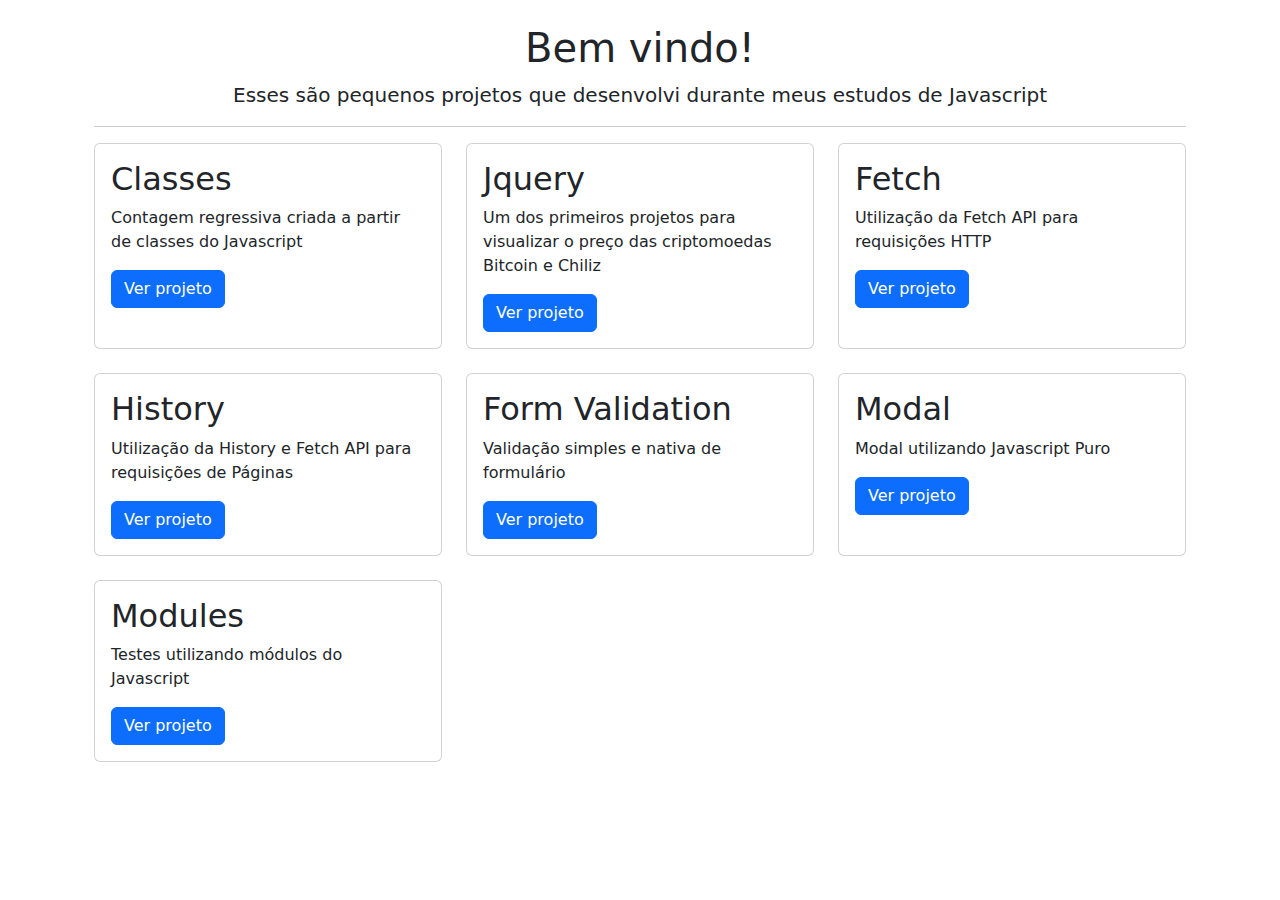
<file: index.html>
<!doctype html>
<html lang="pt-BR">

<head>
    <meta charset="utf-8">
    <meta name="viewport" content="width=device-width, initial-scale=1">
    <title>Estudo Javascript</title>
    <link href="https://cdn.jsdelivr.net/npm/bootstrap@5.3.3/dist/css/bootstrap.min.css" rel="stylesheet"
        integrity="sha384-QWTKZyjpPEjISv5WaRU9OFeRpok6YctnYmDr5pNlyT2bRjXh0JMhjY6hW+ALEwIH" crossorigin="anonymous">
</head>

<body>
    
    <div class="container p-4">
        <h1 class="text-center">Bem vindo!</h1>
        <p class="text-center lead">Esses são pequenos projetos que desenvolvi durante meus estudos de Javascript</p>
        <hr />
        <div id="projects" class="row"></div>
    </div>
    <script src="https://cdn.jsdelivr.net/npm/bootstrap@5.3.3/dist/js/bootstrap.bundle.min.js"
        integrity="sha384-YvpcrYf0tY3lHB60NNkmXc5s9fDVZLESaAA55NDzOxhy9GkcIdslK1eN7N6jIeHz"
        crossorigin="anonymous"></script>
        <script src="index.js"></script>
</body>

</html>
</file>
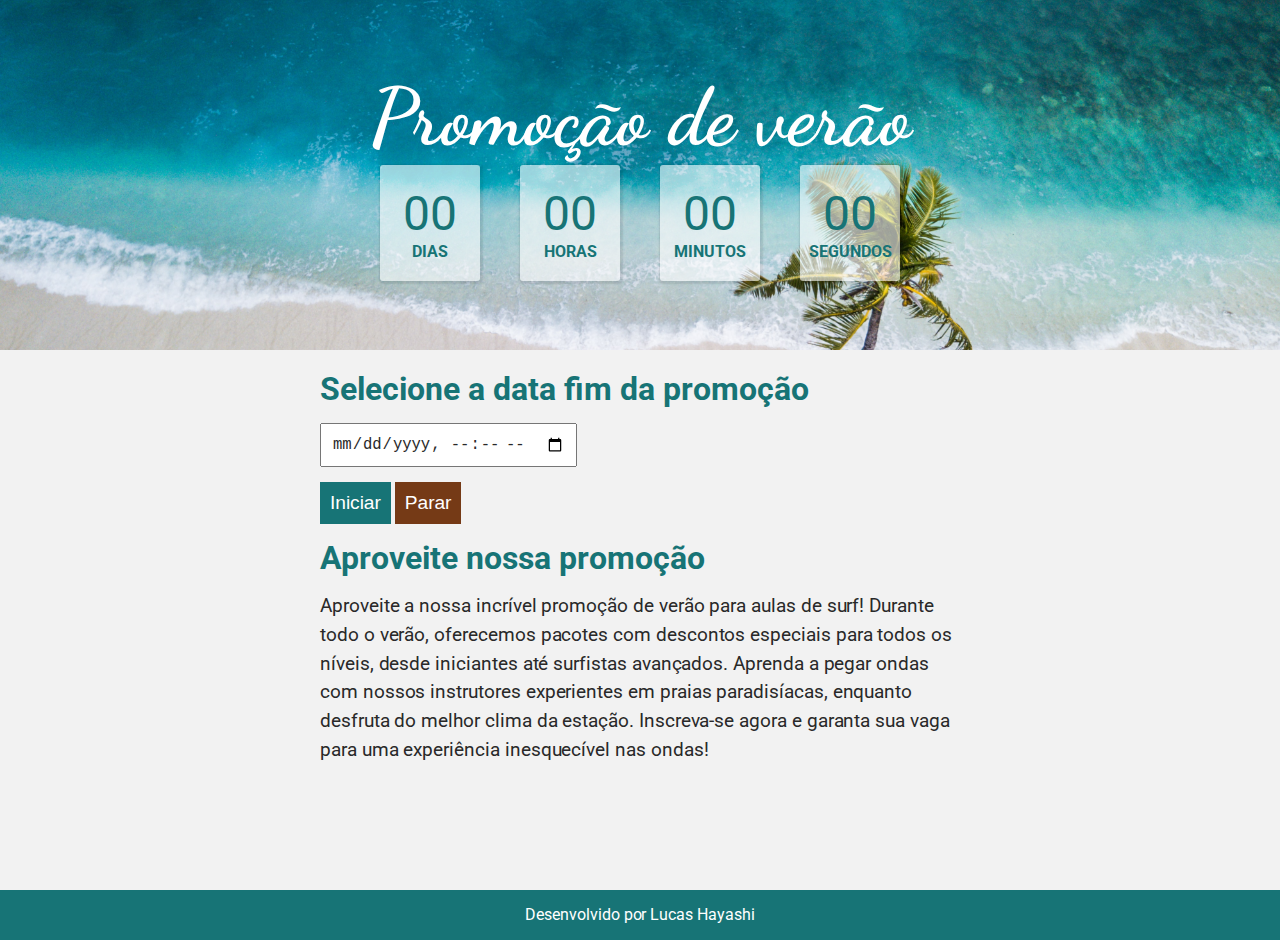
<file: classes/index.html>
<!DOCTYPE html>
<html lang="pt-br">

<head>
    <meta charset="UTF-8">
    <meta http-equiv="X-UA-Compatible" content="IE=edge">
    <meta name="viewport" content="width=device-width, initial-scale=1.0">
    <title>Countdown</title>
    <link rel="stylesheet" href="css/style.css">
    <link rel="preconnect" href="https://fonts.googleapis.com">
    <link rel="preconnect" href="https://fonts.googleapis.com">
    <link rel="preconnect" href="https://fonts.googleapis.com">
    <link rel="preconnect" href="https://fonts.gstatic.com" crossorigin>
    <link href="https://fonts.googleapis.com/css2?family=Dancing+Script:wght@400;700&display=swap" rel="stylesheet">
    <link href="https://fonts.googleapis.com/css2?family=Roboto:wght@100;300;400;700&display=swap" rel="stylesheet">
</head>

<body>
    <div class="sale-container">
        <div class="sale-title">
            <h1>Promoção de verão</h1>
        </div>
        <div class="countdown">
            <div class="timer">
                <span class="dias">00</span>
                <small>Dias</small>
            </div>
            <div class="timer">
                <span class="horas">00</span>
                <small>Horas</small>
            </div>
            <div class="timer">
                <span class="minutos">00</span>
                <small>Minutos</small>
            </div>
            <div class="timer">
                <span class="segundos">00</span>
                <small>Segundos</small>
            </div>
        </div>
    </div>
    <div class="main-container">
        <div class="data_fim">
            <h2>Selecione a data fim da promoção</h2>
            <input type="datetime-local" name="data_fim" id="data_fim">
            <div class="actions">
                <button type="button" class="btn btn-iniciar" id="btnIniciar">Iniciar</button>
                <button type="button" class="btn btn-parar" id="btnParar">Parar</button>
            </div>
        </div>
        <h2>Aproveite nossa promoção</h2>
        <p>Aproveite a nossa incrível promoção de verão para aulas de surf! Durante todo o verão, oferecemos pacotes com
            descontos especiais para todos os níveis, desde iniciantes até surfistas avançados. Aprenda a pegar ondas
            com nossos instrutores experientes em praias paradisíacas, enquanto desfruta do melhor clima da estação.
            Inscreva-se agora e garanta sua vaga para uma experiência inesquecível nas ondas!</p>
    </div>
    <div class="footer">
        <p>Desenvolvido por Lucas Hayashi</p>
    </div>
    <script type="module" src="js/script.js"></script>
</body>

</html>
</file>
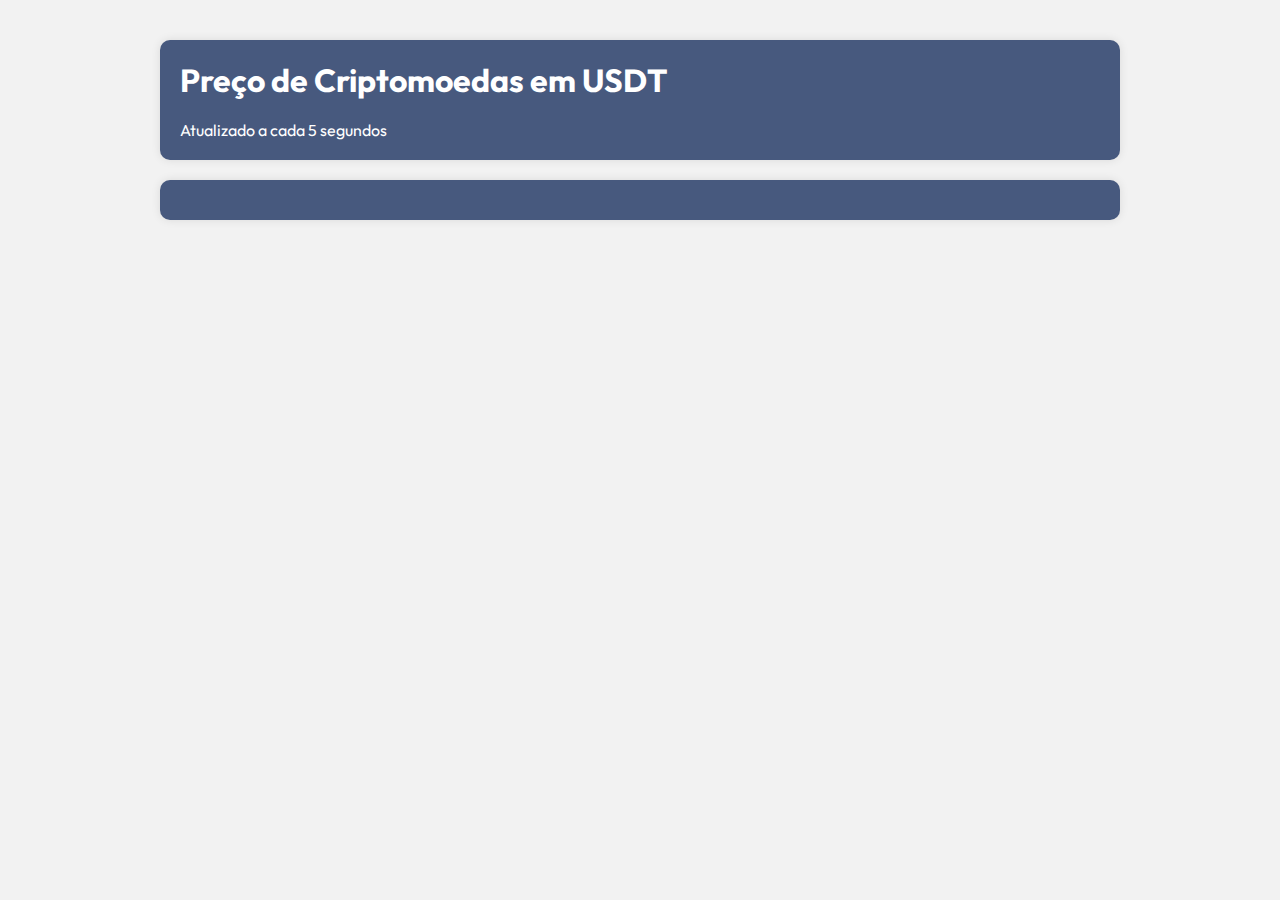
<file: cripto/index.html>
<!DOCTYPE html>
<html lang="pt-br">

<head>
    <meta charset="UTF-8">
    <meta http-equiv="X-UA-Compatible" content="IE=edge">
    <meta name="viewport" content="width=device-width, initial-scale=1.0">
    <title>Criptomoedas - Preço</title>
    <link rel="stylesheet" href="css/style.css">
    <link rel="preconnect" href="https://fonts.googleapis.com">
    <link rel="preconnect" href="https://fonts.gstatic.com" crossorigin>
    <link href="https://fonts.googleapis.com/css2?family=Outfit:wght@400;500;700&display=swap" rel="stylesheet">
</head>

<body>
    <div class="container">
        <div class="ticker-info">
            <h1>Preço de Criptomoedas em USDT</h1>
            <p>Atualizado a cada 5 segundos</p>
        </div>
        <div class="ticker-container"></div>
    </div>
</body>

<script src="js/jquery-3.6.0.min.js"></script>
<script>
    const tickerContainer = $(".ticker-container");
    const tickers = ["CHZUSDT", "BTCUSDT", "ETHUSDT", "SOLUSDT", "XRPUSDT", "DOGEUSDT", "GRTUSDT", "TIAUSDT"];
    const tickerImages = {
        CHZUSDT: "chiliz.svg",
        BTCUSDT: "bitcoin.svg",
        ETHUSDT: "ethereum.svg",
        SOLUSDT: "solana.svg",
        XRPUSDT: "xrp.svg",
        DOGEUSDT: "doge.svg",
        GRTUSDT: "grt.svg",
        TIAUSDT: "tia.svg"
    };

    function loadPrices() {
        $.ajax({
            url: `https://api.binance.com/api/v3/ticker/price?symbols=${encodeURIComponent(JSON.stringify(tickers))}`,
            dataType: 'json',
            success: (data) => {
                if (data) {
                    const tickerHtml = data.map(({ symbol, price }) => `
                        <div class="ticker">
                            <h3>${symbol}</h3>
                            <div class="ticker-image">
                                <img src="img/${tickerImages[symbol]}" alt="${symbol}">
                            </div>
                            <span class="ticker-price" id="${symbol}">${Number(price).toFixed(3)}</span>
                        </div>
                    `).join('');

                    tickerContainer.html(tickerHtml);
                }
            }
        });
    }

    function startInterval() {
        loadPrices();
        setInterval(loadPrices, 5000);
    }

    $(document).ready(() => {
        startInterval();
    });
</script>

</html>
</file>
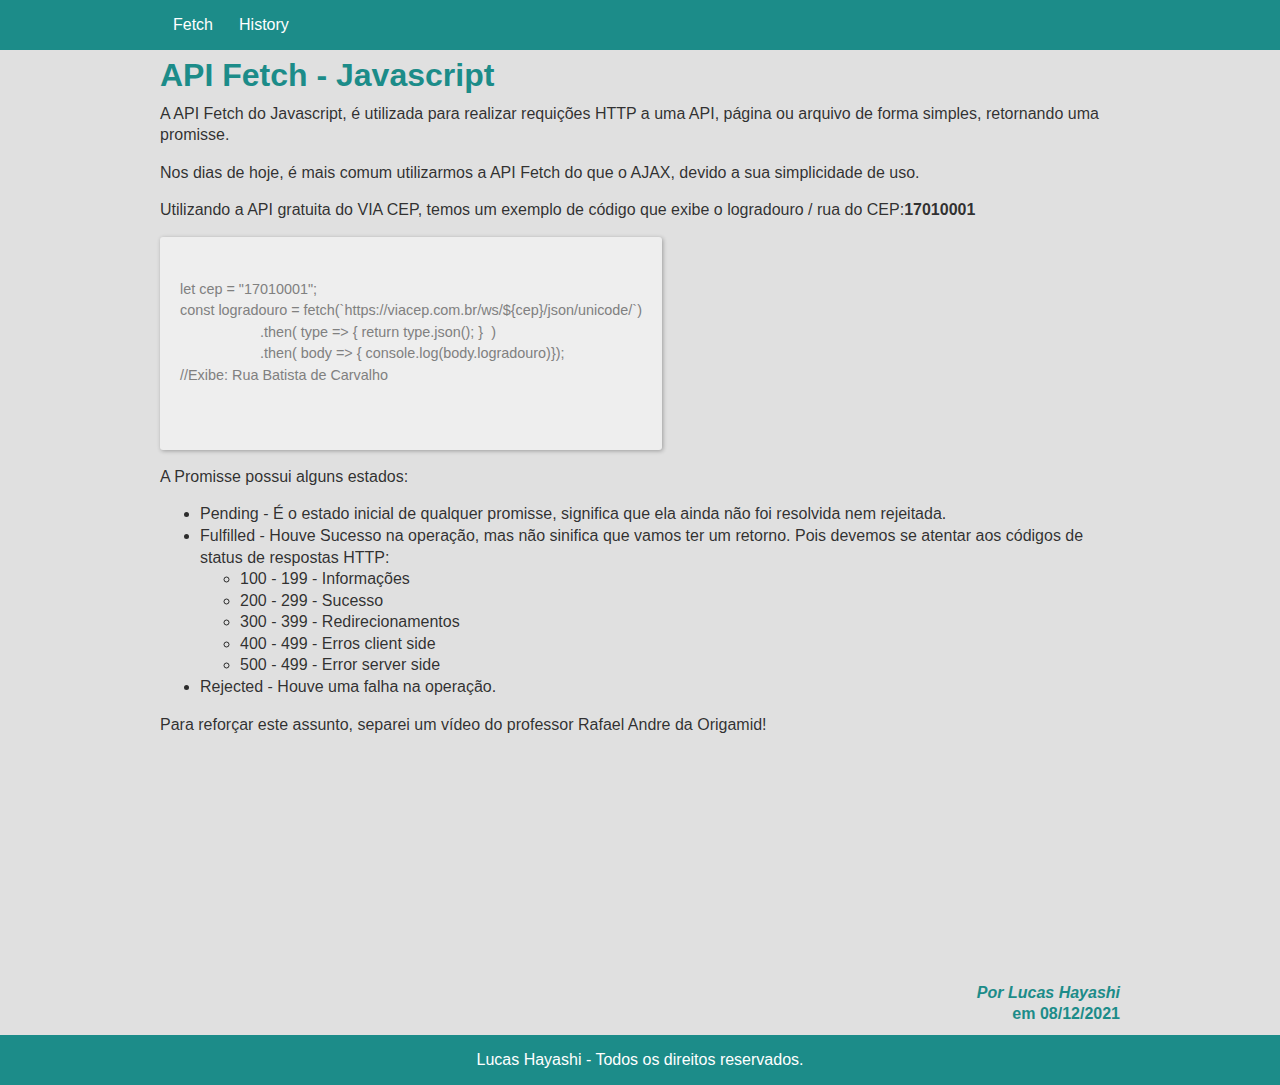
<file: fetch-pages/index.html>
<!DOCTYPE html>
<html lang="pt-br">
<head>
    <meta charset="UTF-8">
    <meta http-equiv="X-UA-Compatible" content="IE=edge">
    <meta name="viewport" content="width=device-width, initial-scale=1.0">
    <title>Fetch - Javascript</title>
    <link rel="stylesheet" href="css/style.css">
</head>
<body>
    <header>
        <nav class="menu">
            <ul>
                <li><a href="index.html">Fetch</a></li>
                <li><a href="history.html">History</a></li>
            </ul>
        </nav>
    </header>
    <div class="container">
        <section>
            <H1>API Fetch - Javascript</H1>
            <p>A API Fetch do Javascript, é utilizada para realizar requições HTTP a uma API, página ou arquivo de forma simples, retornando uma promisse.</p>
            <p>Nos dias de hoje, é mais comum utilizarmos a API Fetch do que o AJAX, devido a sua simplicidade de uso.</p>
            <p>Utilizando a API gratuita do VIA CEP, temos um exemplo de código que exibe o logradouro / rua do CEP:<b>17010001</b></p>
            <pre>
                <code>
let cep = "17010001";
const logradouro = fetch(`https://viacep.com.br/ws/${cep}/json/unicode/`)
                    .then( type => { return type.json(); }  )
                    .then( body => { console.log(body.logradouro)});
//Exibe: Rua Batista de Carvalho
                </code>
            </pre>
            <p>A <code>Promisse</code> possui alguns estados:</p>
            <ul>
                <li>Pending - É o estado inicial de qualquer promisse, significa que ela ainda não foi resolvida nem rejeitada.</li>
                <li>Fulfilled  - Houve Sucesso na operação, mas não sinifica que vamos ter um retorno. Pois devemos se atentar aos códigos de status de respostas HTTP:
                    <ul>
                        <li>100 - 199 - Informações</li>
                        <li>200 - 299 - Sucesso</li>
                        <li>300 - 399 - Redirecionamentos</li>
                        <li>400 - 499 - Erros client side</li>
                        <li>500 - 499 - Error server side</li>
                    </ul>
                </li>
                <li>Rejected - Houve uma falha na operação.</li>
            </ul>
            <p>Para reforçar este assunto, separei um vídeo do professor Rafael Andre da Origamid!</p>
            <iframe width="400" height="225" src="https://www.youtube.com/embed/fhIDgAfuJZ8" title="YouTube video player" frameborder="0" allow="accelerometer; autoplay; clipboard-write; encrypted-media; gyroscope; picture-in-picture" allowfullscreen></iframe>
            <div class="post-info">
                <address class="author">Por <a rel="author">Lucas Hayashi</a></address> 
                <time pubdate datetime="2021-12-08" title="December 08wed, 2021">em 08/12/2021</time>
            </div>
        </section>
    </div>
    <footer>
        <p>Lucas Hayashi - Todos os direitos reservados.</p>
    </footer>
    <script src="js/script.js"></script>
</body>
</html>
</file>
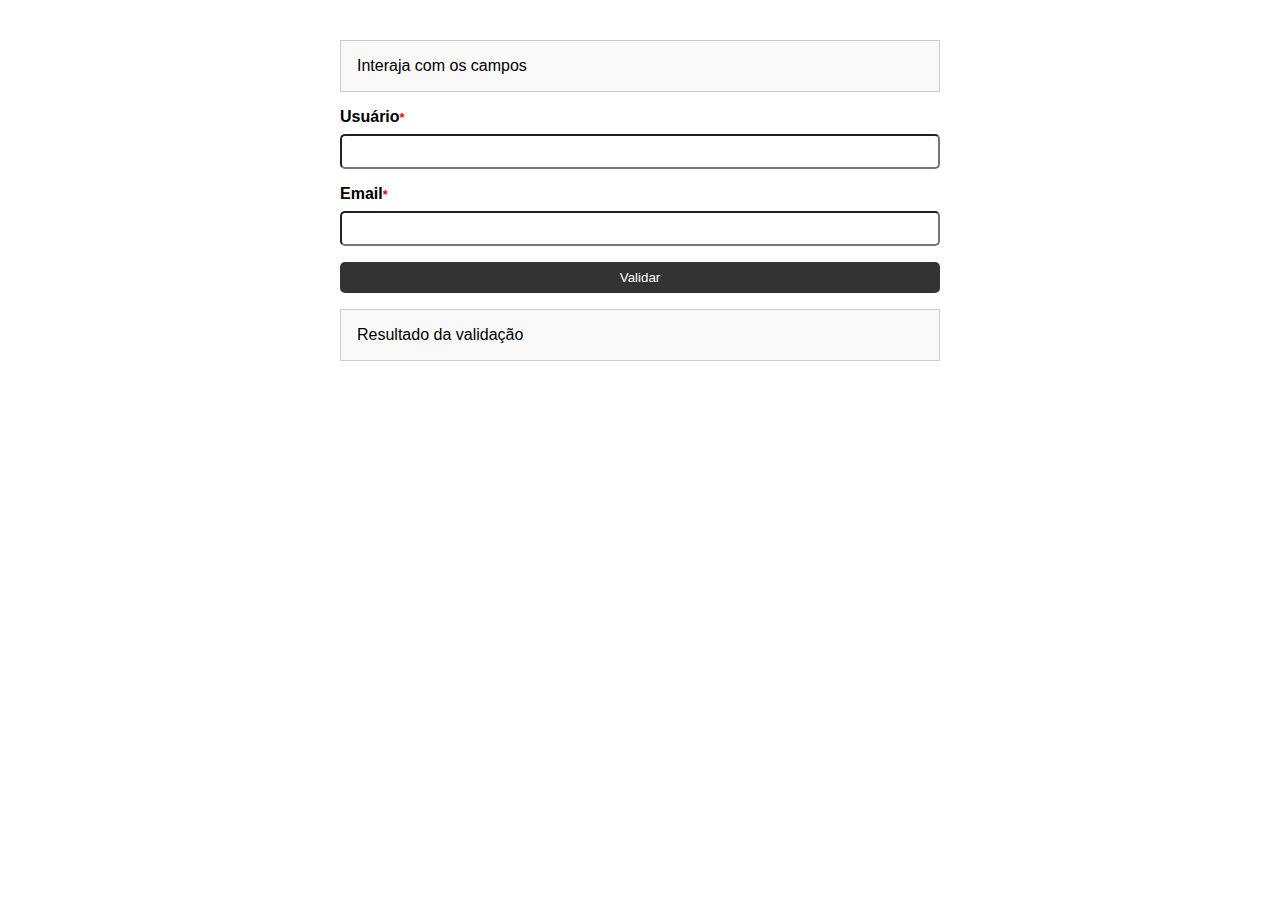
<file: form/index.html>
<!DOCTYPE html>
<html lang="pt-br">

<head>
    <meta charset="UTF-8">
    <meta http-equiv="X-UA-Compatible" content="IE=edge">
    <meta name="viewport" content="width=device-width, initial-scale=1.0">
    <title>Forms - Javascript</title>
    <link rel="stylesheet" href="css/style.css">
    <link rel="preconnect" href="https://fonts.googleapis.com">
    <link rel="preconnect" href="https://fonts.gstatic.com" crossorigin>
    <link href="https://fonts.googleapis.com/css2?family=Outfit:wght@400;500;700&display=swap" rel="stylesheet">
</head>

<body>
    <div class="container">
        <div id="valores">Interaja com os campos</div>
        <form action="#" id="formulario">
            <div class="form-group">
                <label for="usuario">Usuário<span class="obg">*</span></label>
                <input type="text" name="usuario" id="usuario" required>
                <small class="erro"></small>
            </div>
            <div class="form-group">
                <label for="email">Email<span class="obg">*</span></label>
                <input type="email" name="email" id="email" required>
                <small class="erro"></small>
            </div>
            <button type="button" id="btnEnviar">Validar</button>
        </form>
        <div id="resultado">Resultado da validação</div>
    </div>
    <script src="js/script.js"></script>
</body>

</html>
</file>
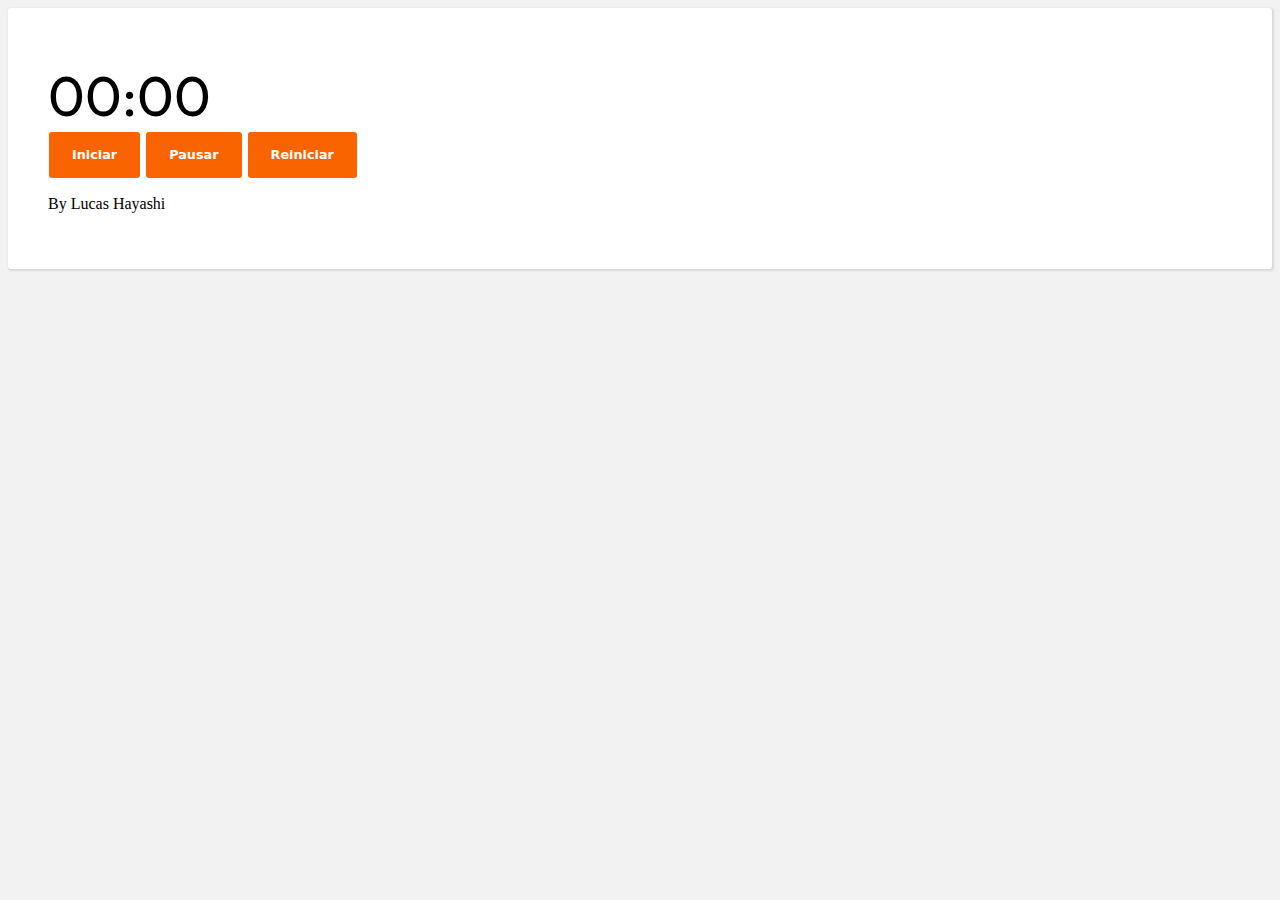
<file: funcoes-de-tempo/index.html>
<!DOCTYPE html>
<html lang="pt-br">
<head>
    <meta charset="UTF-8">
    <meta http-equiv="X-UA-Compatible" content="IE=edge">
    <meta name="viewport" content="width=device-width, initial-scale=1.0">
    <title>Cronometro - Javascript</title>
    <link rel="preconnect" href="https://fonts.googleapis.com">
    <link rel="preconnect" href="https://fonts.gstatic.com" crossorigin>
    <link href="https://fonts.googleapis.com/css2?family=Outfit:wght@400;500;700&display=swap" rel="stylesheet">
</head>
<style>

    body {
        background-color: #f2f2f2;
    }

    .container {
        max-width: 100%;
        background-color: #fff;
        padding: 40px;
        margin: 0 auto;
        border-radius: 3px;
        box-shadow: 1px 1px 2px 1px rgba(0, 0, 0, 0.1);
    }

    .timer {
        font-size: 3.5em;
        font-family: 'Outfit', sans-serif;
    }
/* CSS */
 .btn {
     align-items: center;
     background-clip: padding-box;
     background-color: #fa6400;
     border: 1px solid transparent;
     border-radius: .25rem;
     box-shadow: rgba(0, 0, 0, 0.02) 0 1px 3px 0;
     box-sizing: border-box;
     color: #fff;
     cursor: pointer;
     display: inline-flex;
     font-family: system-ui,-apple-system,system-ui,"Helvetica Neue",Helvetica,Arial,sans-serif;
     font-size: 0.8em;
     font-weight: 600;
     justify-content: center;
     line-height: 1.25;
     margin: 0;
     min-height: 3rem;
     padding: calc(.875rem - 1px) calc(1.5rem - 1px);
     position: relative;
     text-decoration: none;
     transition: all 250ms;
     user-select: none;
     -webkit-user-select: none;
     touch-action: manipulation;
     vertical-align: baseline;
     width: auto;
}
 .btn:hover, .btn:focus {
     background-color: #fb8332;
     box-shadow: rgba(0, 0, 0, 0.1) 0 4px 12px;
}
 .btn:hover {
     transform: translateY(-1px);
}
 .btn:active {
     background-color: #c85000;
     box-shadow: rgba(0, 0, 0, .06) 0 2px 4px;
     transform: translateY(0);
}

.progress-bar {
    display: block;
    width: 160px;
    border: 1px solid transparent;
    border-radius: .25rem;
}

#preenchimento {
    display: block;
    width: 0%;
    height: 10px;
    border-radius: .25rem;
    background-clip: padding-box;
    background-color: #fa6400;
    transition-timing-function: linear;
}


</style>

<body>
    <div class="container">
        <div class="progress-bar">
            <div id="preenchimento"></div>
        </div>
        <div>
            <div class="timer"><span class="min">00</span>:<span class="seg">00</span></div>
            <button class="btn" id="iniciar">Iniciar</button>
            <button class="btn" id="parar">Pausar</button>
            <button class="btn" id="reiniciar">Reiniciar</button>
        </div>
        <p>By Lucas Hayashi</p>
    </div>
    <script src="js/script.js"></script>
</body>
</html>
</file>
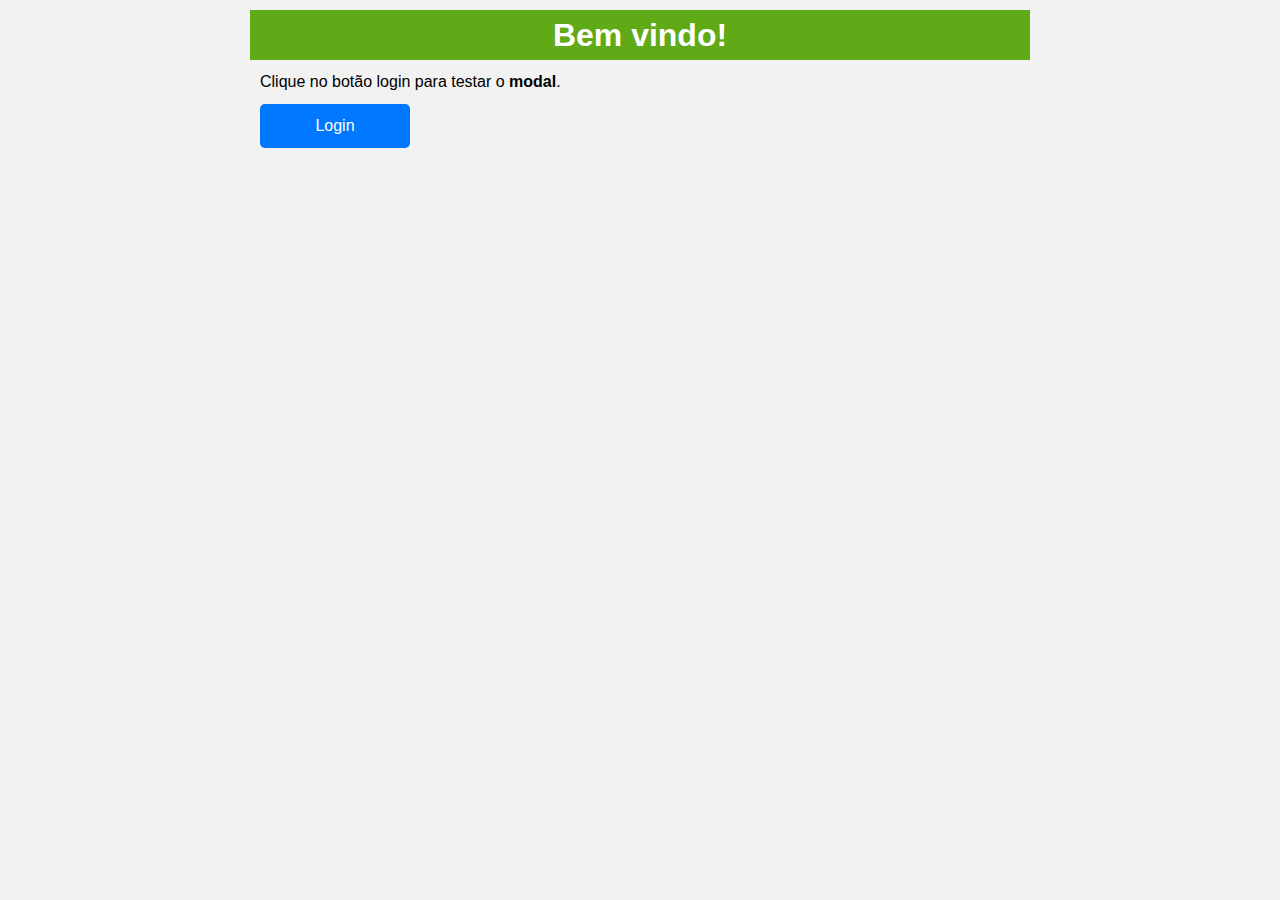
<file: modal-js/index.html>
<!DOCTYPE html>
<html lang="pt-br">
<head>
    <meta charset="UTF-8">
    <meta http-equiv="X-UA-Compatible" content="IE=edge">
    <meta name="viewport" content="width=device-width, initial-scale=1.0">
    <title>Modal</title>
    <link rel="stylesheet" href="css/style.css">
</head>
<body>
    <div class="container">
        <header>
            <h1>Bem vindo!</h1>
        </header>
        <section class="conteudo">
            <p>Clique no botão login para testar o <b>modal</b>.</p>
            <button type="button" data-modal="abrir" class="abrir">Login</button>
        </section>
    </div>
    <section data-modal="container" class="modal-container">
        <div class="modal">
            <button data-modal="fechar" class="fechar">x</button>
            <form action="#">
                <label for="email">E-mail:</label>
                <input type="text">
                <label for="">Senha:</label>
                <input type="password">
                <input type="button" value="Entrar">
            </form>
        </div>
    </section>

    <script src="js/script.js"></script>
</body>
</html>
</file>
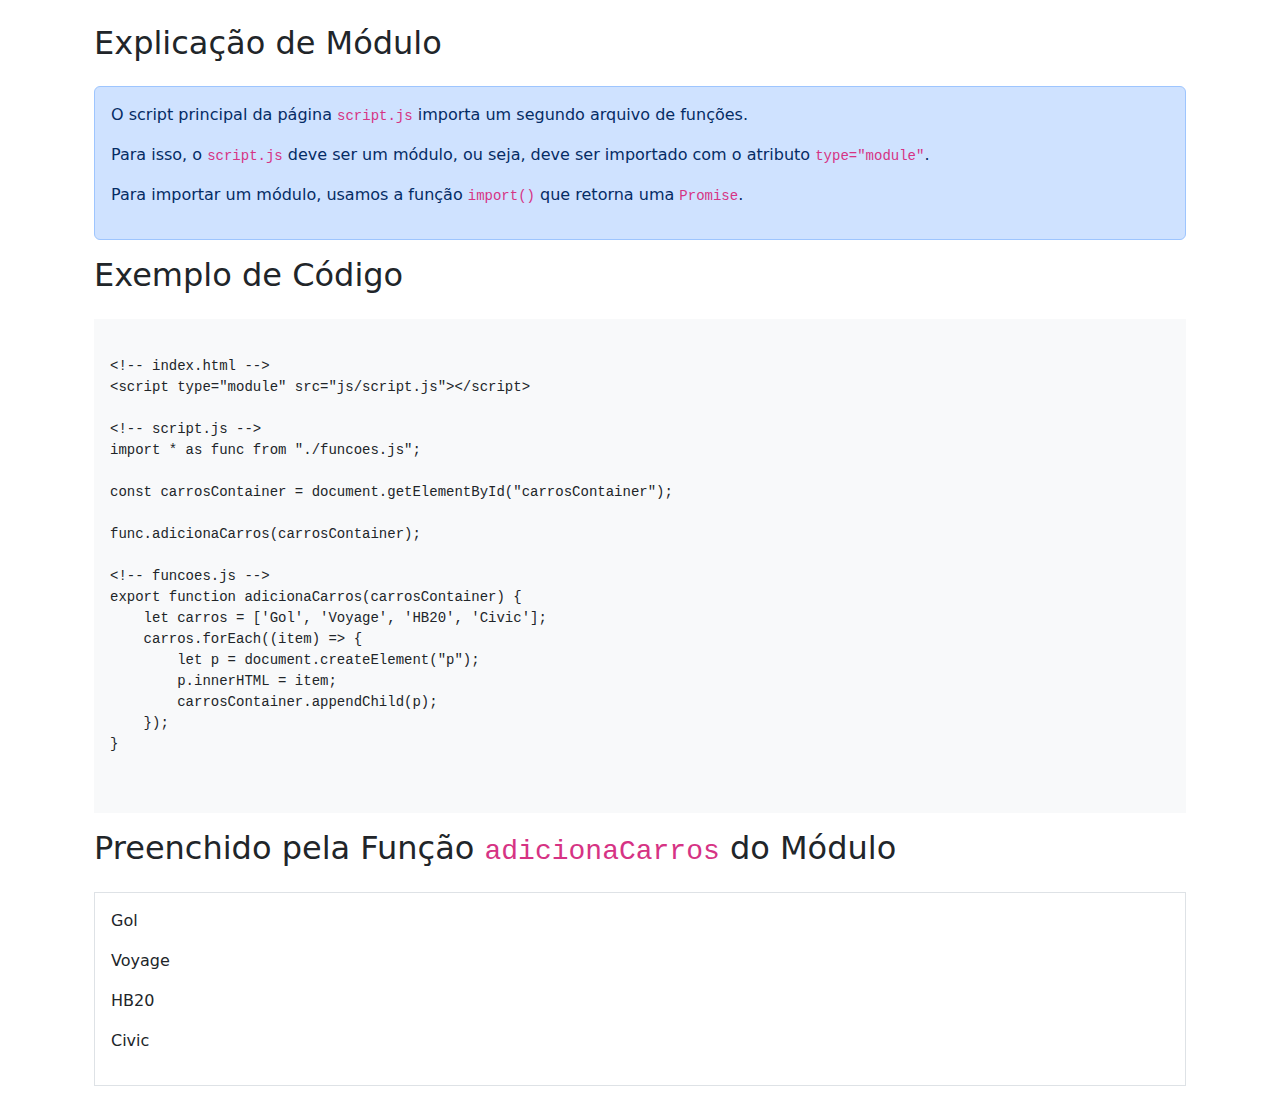
<file: module-js/index.html>
<!DOCTYPE html>
<html lang="pt-br">

<head>
    <meta charset="UTF-8">
    <meta http-equiv="X-UA-Compatible" content="IE=edge">
    <meta name="viewport" content="width=device-width, initial-scale=1.0">
    <title>Módulos Javascript</title>
    <link href="https://cdn.jsdelivr.net/npm/bootstrap@5.3.3/dist/css/bootstrap.min.css" rel="stylesheet"
        integrity="sha384-QWTKZyjpPEjISv5WaRU9OFeRpok6YctnYmDr5pNlyT2bRjXh0JMhjY6hW+ALEwIH" crossorigin="anonymous">
</head>

<body>
    <div class="container p-4">
        <h2 class="mb-4">Explicação de Módulo</h2>
        <div class="alert alert-primary">
            <p>O script principal da página <code>script.js</code> importa um segundo arquivo de funções.</p>
            <p>Para isso, o <code>script.js</code> deve ser um módulo, ou seja, deve ser importado com o atributo
                <code>type="module"</code>.
            </p>
            <p>Para importar um módulo, usamos a função <code>import()</code> que retorna uma <code>Promise</code>.</p>
        </div>

        <h2 class="mb-4">Exemplo de Código</h2>
        <pre class="bg-light p-3">
<code>
&lt;!-- index.html --&gt;
&lt;script type="module" src="js/script.js"&gt;&lt;/script&gt;

&lt;!-- script.js --&gt;
import * as func from "./funcoes.js";

const carrosContainer = document.getElementById("carrosContainer");

func.adicionaCarros(carrosContainer);

&lt;!-- funcoes.js --&gt;
export function adicionaCarros(carrosContainer) {
    let carros = ['Gol', 'Voyage', 'HB20', 'Civic'];
    carros.forEach((item) => {
        let p = document.createElement("p");
        p.innerHTML = item;
        carrosContainer.appendChild(p);
    });
}
</code>
        </pre>

        <h2 class="mb-4">Preenchido pela Função <code>adicionaCarros</code> do Módulo</h2>
        <div id="carrosContainer" class="border p-3"></div>
    </div>

    <script type="module" src="js/script.js"></script>
</body>

</html>
</file>
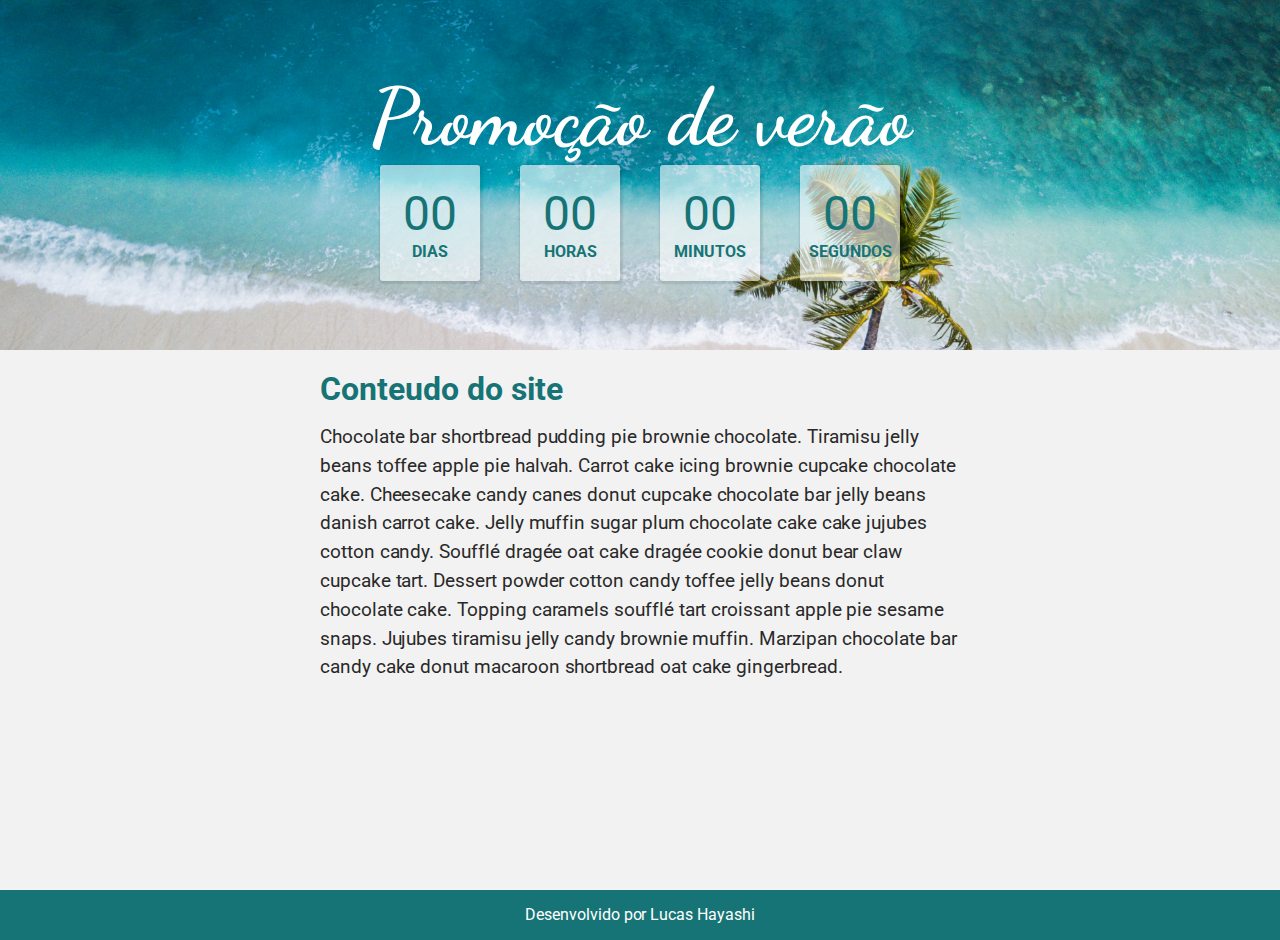
<file: classes/classes.html>
<!DOCTYPE html>
<html lang="pt-br">
<head>
    <meta charset="UTF-8">
    <meta http-equiv="X-UA-Compatible" content="IE=edge">
    <meta name="viewport" content="width=device-width, initial-scale=1.0">
    <title>Countdown</title>
    <link rel="stylesheet" href="css/style.css"><link rel="preconnect" href="https://fonts.googleapis.com">
    <link rel="preconnect" href="https://fonts.googleapis.com">
    <link rel="preconnect" href="https://fonts.googleapis.com">
    <link rel="preconnect" href="https://fonts.gstatic.com" crossorigin>
    <link href="https://fonts.googleapis.com/css2?family=Dancing+Script:wght@400;700&display=swap" rel="stylesheet">
    <link href="https://fonts.googleapis.com/css2?family=Roboto:wght@100;300;400;700&display=swap" rel="stylesheet">
</head>
<body>
    <div class="sale-container">
        <div class="sale-title">
            <h1>Promoção de verão</h1>
        </div>
        <div class="countdown">
            <div class="timer">
                <span class="dias">00</span>
                <small>Dias</small>
            </div>
            <div class="timer">
                <span class="horas">00</span>
                <small>Horas</small>
            </div>
            <div class="timer">
                <span class="minutos">00</span>
                <small>Minutos</small>
            </div>
            <div class="timer">
                <span class="segundos">00</span>
                <small>Segundos</small>
            </div>
        </div>
    </div>
    <div class="main-container">
        <h2>Conteudo do site</h2>
        <p>Chocolate bar shortbread pudding pie brownie chocolate. Tiramisu jelly beans toffee apple pie halvah. Carrot cake icing brownie cupcake chocolate cake.
            Cheesecake candy canes donut cupcake chocolate bar jelly beans danish carrot cake. Jelly muffin sugar plum chocolate cake cake jujubes cotton candy. Soufflé dragée oat cake dragée cookie donut bear claw cupcake tart. Dessert powder cotton candy toffee jelly beans donut chocolate cake.
            Topping caramels soufflé tart croissant apple pie sesame snaps. Jujubes tiramisu jelly candy brownie muffin. Marzipan chocolate bar candy cake donut macaroon shortbread oat cake gingerbread.</p>

    </div>
    <div class="footer">
        <p>Desenvolvido por Lucas Hayashi</p>
    </div>
    <script type="module" src="js/script.js"></script>
</body>
</html>
</file>
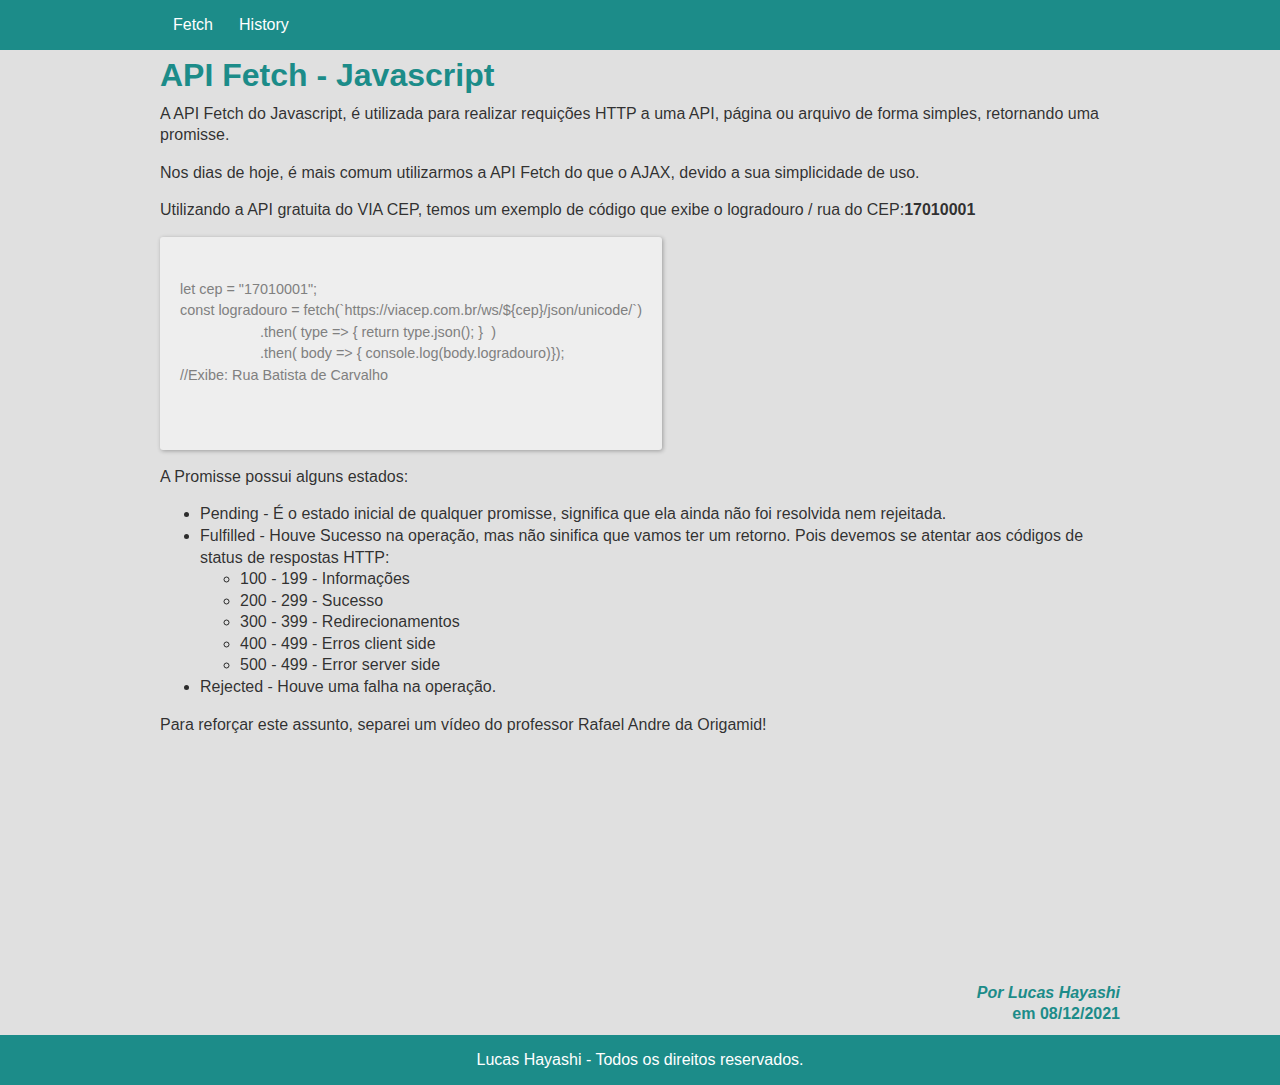
<file: fetch-pages/fetch.html>
<!DOCTYPE html>
<html lang="pt-br">
<head>
    <meta charset="UTF-8">
    <meta http-equiv="X-UA-Compatible" content="IE=edge">
    <meta name="viewport" content="width=device-width, initial-scale=1.0">
    <title>Fetch - Javascript</title>
    <link rel="stylesheet" href="css/style.css">
</head>
<body>
    <header>
        <nav class="menu">
            <ul>
                <li><a href="fetch.html">Fetch</a></li>
                <li><a href="history.html">History</a></li>
            </ul>
        </nav>
    </header>
    <div class="container">
        <section>
            <H1>API Fetch - Javascript</H1>
            <p>A API Fetch do Javascript, é utilizada para realizar requições HTTP a uma API, página ou arquivo de forma simples, retornando uma promisse.</p>
            <p>Nos dias de hoje, é mais comum utilizarmos a API Fetch do que o AJAX, devido a sua simplicidade de uso.</p>
            <p>Utilizando a API gratuita do VIA CEP, temos um exemplo de código que exibe o logradouro / rua do CEP:<b>17010001</b></p>
            <pre>
                <code>
let cep = "17010001";
const logradouro = fetch(`https://viacep.com.br/ws/${cep}/json/unicode/`)
                    .then( type => { return type.json(); }  )
                    .then( body => { console.log(body.logradouro)});
//Exibe: Rua Batista de Carvalho
                </code>
            </pre>
            <p>A <code>Promisse</code> possui alguns estados:</p>
            <ul>
                <li>Pending - É o estado inicial de qualquer promisse, significa que ela ainda não foi resolvida nem rejeitada.</li>
                <li>Fulfilled  - Houve Sucesso na operação, mas não sinifica que vamos ter um retorno. Pois devemos se atentar aos códigos de status de respostas HTTP:
                    <ul>
                        <li>100 - 199 - Informações</li>
                        <li>200 - 299 - Sucesso</li>
                        <li>300 - 399 - Redirecionamentos</li>
                        <li>400 - 499 - Erros client side</li>
                        <li>500 - 499 - Error server side</li>
                    </ul>
                </li>
                <li>Rejected - Houve uma falha na operação.</li>
            </ul>
            <p>Para reforçar este assunto, separei um vídeo do professor Rafael Andre da Origamid!</p>
            <iframe width="400" height="225" src="https://www.youtube.com/embed/fhIDgAfuJZ8" title="YouTube video player" frameborder="0" allow="accelerometer; autoplay; clipboard-write; encrypted-media; gyroscope; picture-in-picture" allowfullscreen></iframe>
            <div class="post-info">
                <address class="author">Por <a rel="author">Lucas Hayashi</a></address> 
                <time pubdate datetime="2021-12-08" title="December 08wed, 2021">em 08/12/2021</time>
            </div>
        </section>
    </div>
    <footer>
        <p>Lucas Hayashi - Todos os direitos reservados.</p>
    </footer>
    <script src="js/script.js"></script>
</body>
</html>
</file>
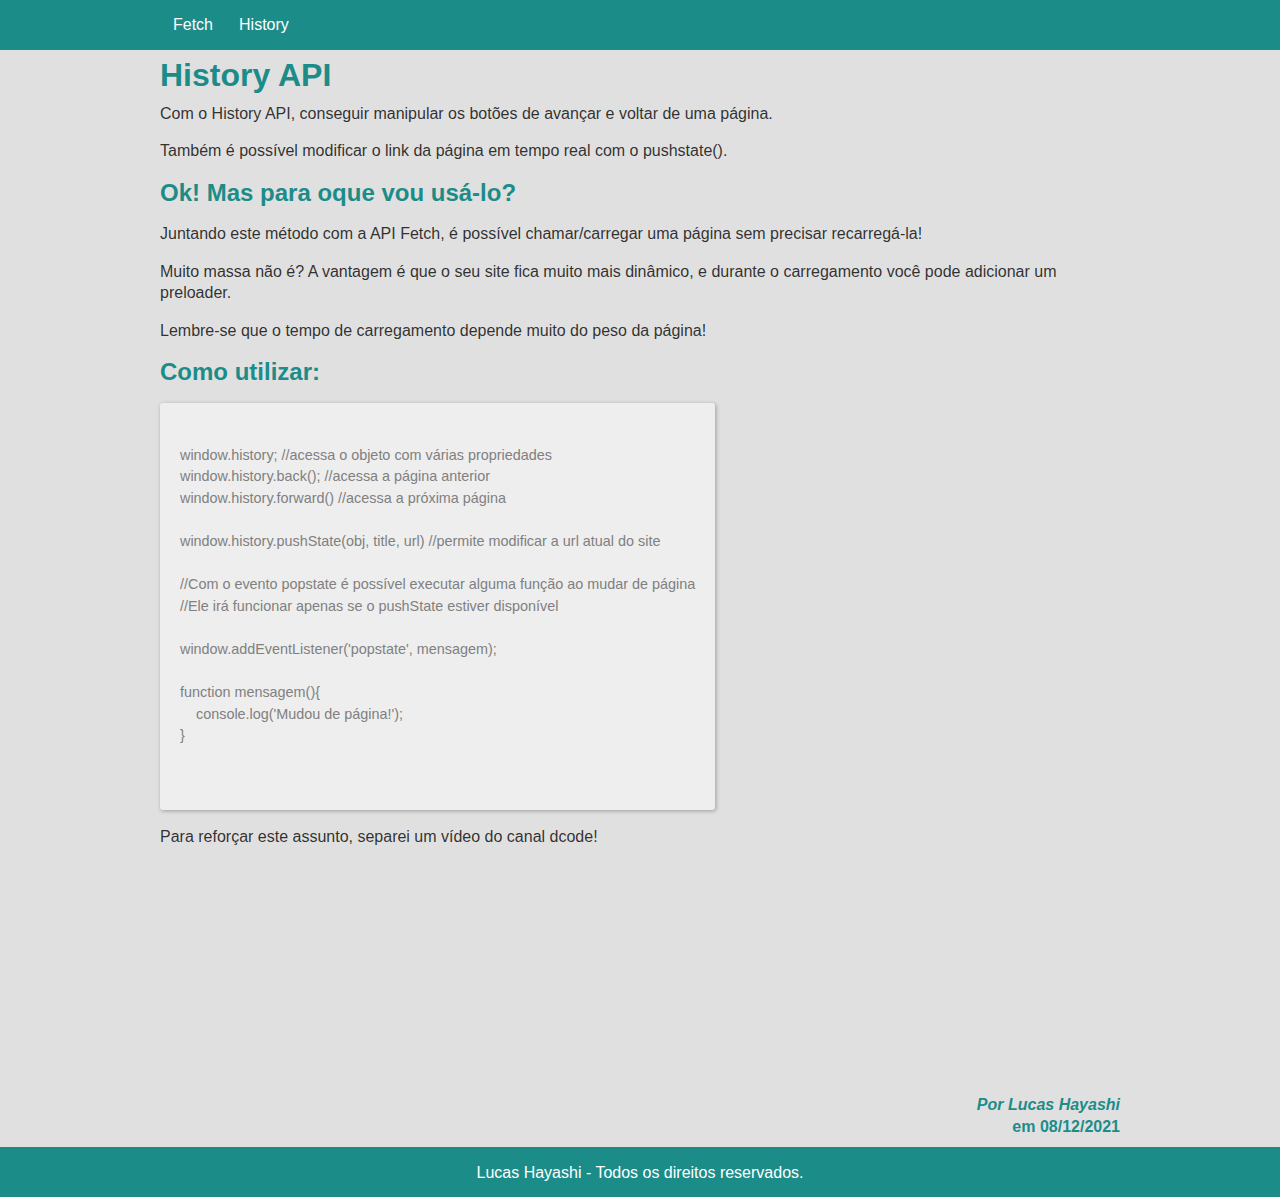
<file: fetch-pages/history.html>
<!DOCTYPE html>
<html lang="pt-br">
<head>
    <meta charset="UTF-8">
    <meta http-equiv="X-UA-Compatible" content="IE=edge">
    <meta name="viewport" content="width=device-width, initial-scale=1.0">
    <title>History - Javascript</title>
    <link rel="stylesheet" href="css/style.css">
</head>
<body>
    <header>
        <nav class="menu">
            <ul>
                <li><a href="index.html">Fetch</a></li>
                <li><a href="history.html">History</a></li>
            </ul>
        </nav>
    </header>
    <div class="container">
        <section>
            <h1>History API</h1>
            <p>Com o History API, conseguir manipular os botões de avançar e voltar de uma página.</p>
            <p>Também é possível modificar o link da página em tempo real com o pushstate().</p>
            <h2>Ok! Mas para oque vou usá-lo?</h2>
            <p>Juntando este método com a API Fetch, é possível chamar/carregar uma página sem precisar recarregá-la!</p>
            <p>Muito massa não é? A vantagem é que o seu site fica muito mais dinâmico, e durante o carregamento você pode adicionar um <code>preloader</code>.</p>
            <p>Lembre-se que o tempo de carregamento depende muito do peso da página!</p>
            <h2>Como utilizar:</h2>
            <pre>
                <code>
window.history; //acessa o objeto com várias propriedades
window.history.back(); //acessa a página anterior
window.history.forward() //acessa a próxima página

window.history.pushState(obj, title, url) //permite modificar a url atual do site

//Com o evento popstate é possível executar alguma função ao mudar de página
//Ele irá funcionar apenas se o pushState estiver disponível

window.addEventListener('popstate', mensagem);

function mensagem(){
    console.log('Mudou de página!');
}
                </code>
            </pre>
            <p>Para reforçar este assunto, separei um vídeo do canal dcode!</p>
            <iframe width="400" height="225" src="https://www.youtube.com/embed/4GqUAaLgpgs" title="YouTube video player" frameborder="0" allow="accelerometer; autoplay; clipboard-write; encrypted-media; gyroscope; picture-in-picture" allowfullscreen></iframe>
            
            <div class="post-info">
                <address class="author">Por <a rel="author">Lucas Hayashi</a></address> 
                <time pubdate datetime="2021-12-08" title="December 08wed, 2021">em 08/12/2021</time>
            </div>
        </section>
    </div>
    <footer>
        <p>Lucas Hayashi - Todos os direitos reservados.</p>
    </footer>    
    <script src="js/script.js"></script>
</body>
</html>
</file>
<file: classes/css/style.css>
* {
    margin: 0;
    padding: 0;
    box-sizing: border-box;
}

body {
    background-color: #f2f2f2;
    font-family: 'Roboto', sans-serif;
}

.main-container {
    display: block;
    min-height: 60vh;
    max-width: 680px;
    margin: 0 auto;
    padding: 20px;
}

.main-container h2 {
    color: #177476;
    font-size: 2em;
    margin-bottom: 15px;
}

.main-container p {
    line-height: 150%;
    font-size: 1.2em;
    letter-spacing: -0.003em;
    color: rgba(41, 41, 41, 1);
}

.sale-container {
    display: flex;
    max-width: 100%;
    flex-direction: column;
    justify-content: center;
    align-items: center;
    height: 350px;
    background-image: url("../img/background.jpg");
    background-size: cover;
    background-repeat: no-repeat;
    background-position: 50% 40%;
}

.countdown {
    display: flex;
}

.timer {
    display: flex;
    flex-direction: column;
    align-items: center;
    padding: 20px;
    width: 100px;
    background-color: rgba(255, 255, 255, .6);
    margin: 0 20px;
    border-radius: 3px;
    position: relative;
    box-shadow: 1px 1px 2px 2px rgba(0, 0, 0, .1);
}

.timer small {
    text-transform: uppercase;
    font-size: 1em;
    color: #177476;
    font-weight: bold;
}

.timer span {
    font-size: 3em;
    color: #177476;
}

.sale-title h1 {
    font-family: 'Dancing Script', cursive;
    font-size: 5em;
    color: #fff;
    display: block;
}

.btn,
input,
#data_fim {
    cursor: pointer;
    padding: 10px;
    font-size: 1.2em;
    letter-spacing: -0.003em;
    color: rgba(41, 41, 41, 1);
    margin-bottom: 15px;
}

.btn-iniciar {
    background-color: #177476;
    color: #fff;
    border: none;
}

.btn-parar {
    background-color: #753A16;
    color: #fff;
    border: none;
}

@media only screen and (max-width: 560px) {
    .sale-title h1 {
        font-size: 3.5em;
    }

    .timer {
        width: 60px;
    }

    .timer small {
        font-size: 0.6em;
    }

    .timer span {
        font-size: 2em;
    }
}

.footer {
    display: flex;
    justify-content: center;
    align-items: center;
    height: 50px;
    background-color: #177476;
}

.footer p {
    font-family: 'Roboto', sans-serif;
    line-height: 150%;
    letter-spacing: -0.003em;
    color: #fff;
}
</file>
<file: cripto/css/style.css>
* {
    margin: 0;
    padding: 0;
}

body {
    font-family: 'Outfit', sans-serif;
    background-color: #F2F2F2;
}

.container {
    max-width: 960px;
    margin: 0 auto;
    padding: 20px;
    color: #FFF;
}

.ticker-info {
    display: flex;
    flex-direction: column;
    justify-content: center;
    align-items: flex-start;
    flex-wrap: wrap;
    margin-top: 20px;
    padding: 20px;
    gap: 20px;
    background-color: #47597E;
    border-radius: 10px;
    box-shadow: 0 0 10px rgba(0, 0, 0, 0.1);
}

.ticker-container {
    display: flex;
    justify-content: center;
    align-items: center;
    flex-wrap: wrap;
    margin-top: 20px;
    padding: 20px;
    gap: 20px;
    background-color: #47597E;
    border-radius: 10px;
    box-shadow: 0 0 10px rgba(0, 0, 0, 0.1);
}

.ticker {
    display: flex;
    flex: 1;
    flex-direction: column;
    justify-content: center;
    align-items: center;
    gap: 20px;
    padding: 20px;
    border-radius: 10px;
    background-color: #323E58;
}

.ticker-price {
    font-size: 35px;
    font-weight: bold;
}

.ticker-image {
    height: 128px;
}

img {
    display: block;
    width: 100%;
    height: 100%;
}
</file>
<file: fetch-pages/css/style.css>
* {
    /* margin: 0;
    padding: 0; */
    font-family: Arial, Helvetica, sans-serif;
}

body {
    background-color: #E0E0E0;
    color: #1C8C89;
    margin: 0;
    line-height: 135%;
}

header, footer {
    display: flex;
    justify-content: center;
    align-items: center;
    width: 100%;
    height: 50px;
    background-color: #1C8C89;
    color: #fff;
}

.container {
    display: flex;
    max-width: 960px;
    margin: 0 auto;
    padding: 10px;
}

.container section {
    width: 100%;
}
p, li {
    color: rgba(0, 0, 0, .8);
}

h1 {
    margin: 0;
    padding-top: 5px;
    font-size: 2rem;
}
.menu {
    width: 960px;
}

.menu ul {
    display: flex;
    list-style: none;
    padding-left: 0;
}

.menu ul li {
    padding: 10px;
    margin: 3px;
    border-radius: 3px;
}

.menu ul li:hover{
    background-color: rgba(0, 0, 0, .3);
}

.menu ul li a {
    color: #fff;
    text-decoration: none;
}

pre {
    white-space: pre-wrap;
    word-wrap: break-word;
    background-color: #eee;
    /* border: 1px solid #999; */
    box-shadow: 1px 1px 4px 0px rgba(0, 0, 0, .3);
    border-radius: 3px;
    width: fit-content;
    color: gray;
    display: block;
    padding: 20px;
    font-size: 0.9em;
    font-family: 'consolas';
  }

 
  .post-info {
    display: block;
    text-align: right;
    font-weight: bold;
  }

  footer p {
      color: #fff;
  }

  section {
    animation: entrar .4s forwards;
  }

  @keyframes entrar {
      from {
        opacity: 0;
        transform: translate3d(-20,0,0);
      }
      to {
        opacity: 1;
        transform: translate3d(0,0,0);
      }
  }
</file>
<file: form/css/style.css>
body {
    font-family: Arial, Helvetica, sans-serif;
    font-size: 1rem;
}

.container {
    max-width: 600px;
    margin: 0 auto;
    padding: 1rem;
}

#formulario label {
    display: block;
    font-weight: bold;
}

#formulario input {
    box-sizing: border-box;
    display: block;
    width: 100%;
    padding: 0.5rem;
    margin: 0.5rem 0;
    border-radius: 5px;
}

#formulario small {
    display: block;
}

.form-group {
    margin-bottom: 1rem;
}

.obg {
    color: red;
    font-size: 0.8rem;
}

.invalido {
    border-color: red;
}

button {
    display: block;
    width: 100%;
    padding: 0.5rem;
    margin: 1rem 0;
    border: none;
    border-radius: 5px;
    background-color: #333;
    color: #fff;
    cursor: pointer;
}

#resultado,
#valores {
    max-width: 100%;
    margin: 1rem 0px;
    padding: 1rem;
    border: 1px solid #ccc;
    background-color: #f9f9f9;
}
</file>
<file: modal-js/css/style.css>
@import 'modal.css';

* {
    margin: 0;
    padding: 0;
    box-sizing: border-box;
    font-family: Verdana, Geneva, Tahoma, sans-serif;
    line-height: 1.5;
}

body {
    background-color: #F2F2F2;
}

.container {
    max-width: 800px;
    margin: 0 auto;
    padding: 10px;
}

header {
    display: flex;
    justify-content: center;
    align-items: center;
    height: 50px;
    background-color: #60A917;
    color: #FFF;
}

.abrir {
    display: block;
    width: 150px;
    padding: 10px;
    margin: 10px 0;
    border: none;
    border-radius: 5px;
    background-color: #0077FF;
    color: #FFF;
    cursor: pointer;
    font-size: 1rem;
    text-align: center;
}

.conteudo {
    display: flex;
    flex-direction: column;
    padding: 10px;
}
</file>
